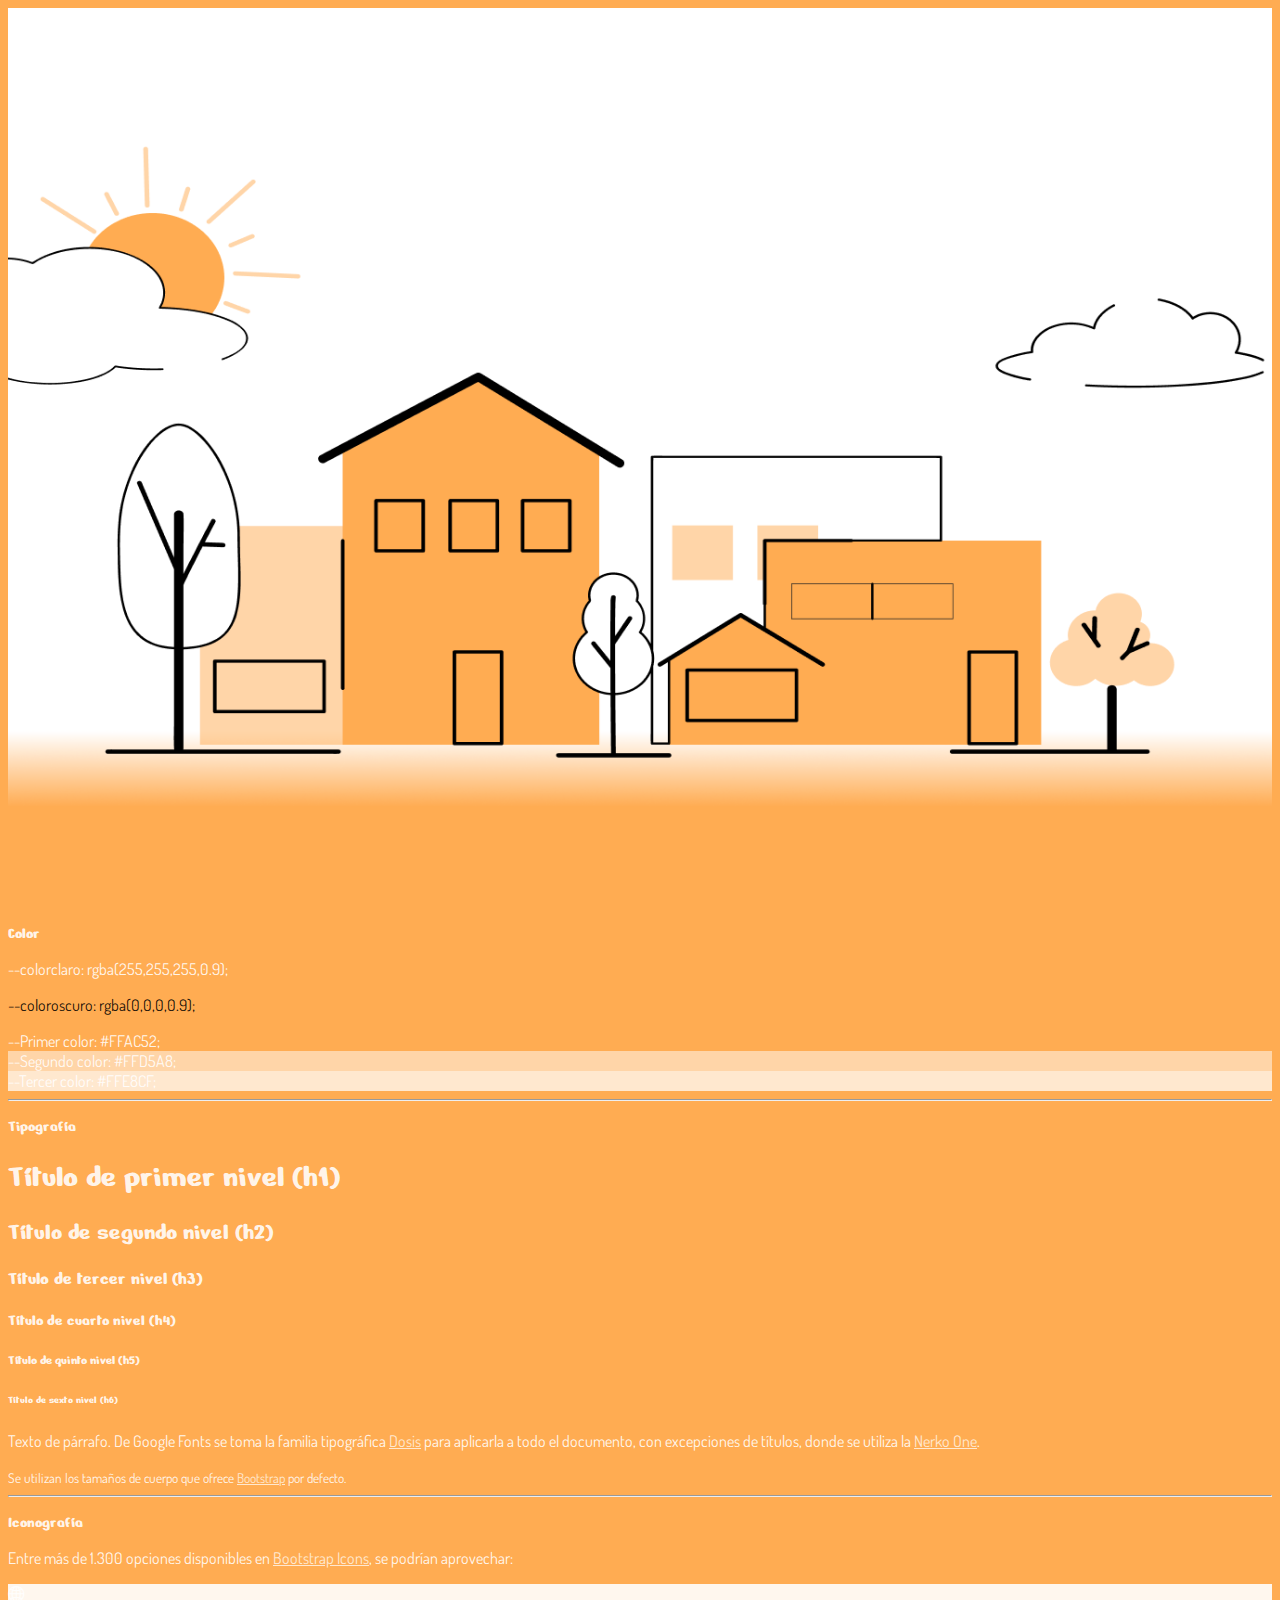
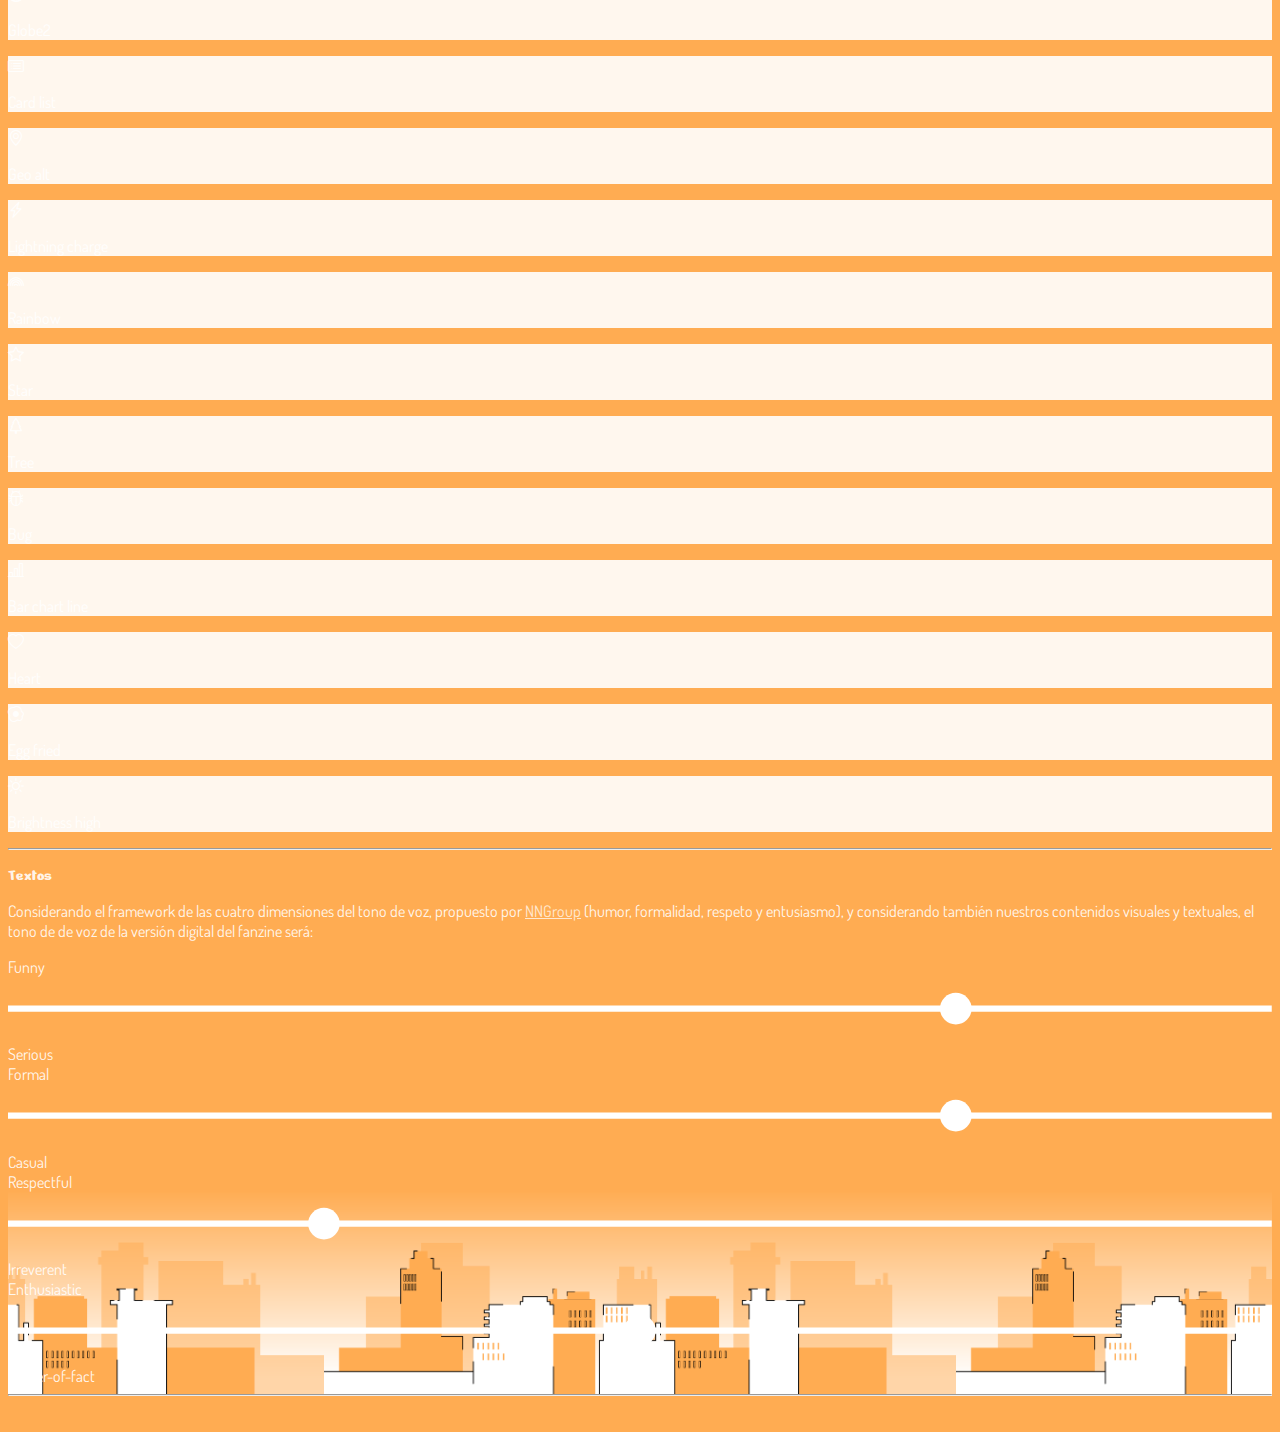
<file: surface.html>
<!DOCTYPE html>
<html lang="es">
    <head>
        <meta charset="utf-8" />
        <meta name="viewport" content="width=device-width, initial-scale=1, shrink-to-fit=no" />
        <!--ESTE ES EL ESTILO CSS DE BOOTSTRAP-->
        <link href="https://cdn.jsdelivr.net/npm/bootstrap@5.0.2/dist/css/bootstrap.min.css" rel="stylesheet" integrity="sha384-EVSTQN3/azprG1Anm3QDgpJLIm9Nao0Yz1ztcQTwFspd3yD65VohhpuuCOmLASjC" crossorigin="anonymous" />
        <!--ESTE ES EL ESTILO CSS DE BOOTSTRAP ICONS-->
        <link rel="stylesheet" href="https://cdn.jsdelivr.net/npm/bootstrap-icons@1.5.0/font/bootstrap-icons.css" />
        <!--ESTE ES EL ESTILO CSS PROPIO-->
        <link rel="stylesheet" href="style.css" />
        <!--CAMBIEN EL TÍTULO QUE SIGUE-->
        <title>Ciudades y Comuidades Sostenibles</title>
    </head>
    <body>
        <header>
            <div class="container">
                <div class="row h-100">
                    <div class="col-12 text-center my-auto"></div>
                </div>
            </div>
        </header>
        <main role="main" class="py-5">
            <article id="colores">
                <div class="container">
                    <div class="row">
                        <div class="col-10 col-sm-8 mx-auto">
                            <p class="lead">Color</p>
                            <p><span style="color: rgba(255, 255, 255, 0.9);"> --colorclaro: rgba(255,255,255,0.9);</span></p>
                            <p><span style="color: rgba(0, 0, 0, 0.9);"> --coloroscuro: rgba(0,0,0,0.9);</span></p>
                            <div class="alert shadow-sm" role="alert" style="background: #FFAC52;">--Primer color: #FFAC52;</div>
                            <div class="alert shadow-sm" role="alert" style="background: #FFD5A8;">--Segundo color: #FFD5A8;</div>
                            <div class="alert shadow-sm" role="alert" style="background: #FFE8CF;">--Tercer color: #FFE8CF;</div>
                            <hr class="my-5" />
                        </div>
                    </div>
                </div>
            </article>
            <article id="tipografia">
                <div class="container">
                    <div class="row">
                        <div class="col-10 col-sm-8 mx-auto">
                            <p class="lead">Tipografía</p>
                            <h1 class="my-3">Título de primer nivel (h1)</h1>
                            <h2 class="my-3">Título de segundo nivel (h2)</h2>
                            <h3 class="my-3">Título de tercer nivel (h3)</h3>
                            <h4 class="my-3">Título de cuarto nivel (h4)</h4>
                            <h5 class="my-3">Título de quinto nivel (h5)</h5>
                            <h6 class="my-3">Título de sexto nivel (h6)</h6>
                            <p class="my-3">
                                Texto de párrafo. De Google Fonts se toma la familia tipográfica <a href="https://fonts.google.com/specimen/Dosis?query=Dosis">Dosis</a> para aplicarla a todo el documento, con excepciones de títulos, donde se utiliza la <a href="https://fonts.google.com/specimen/Nerko+One?query=Nerko">Nerko One</a>.
                            </p>
                            <small>Se utilizan los tamaños de cuerpo que ofrece <a href="https://getbootstrap.com/">Bootstrap</a> por defecto.</small>
                            <hr class="my-5" />
                        </div>
                    </div>
                </div>
            </article>
            <article id="iconografia">
                <div class="container">
                    <div class="row">
                        <div class="col-10 col-sm-8 mx-auto">
                            <p class="lead">Iconografía</p>
                            <p class="my-3">Entre más de 1.300 opciones disponibles en <a href="https://icons.getbootstrap.com/">Bootstrap Icons</a>, se podrían aprovechar:</p>
                            <div class="row mb-5">
                                <!-- icono 1 -->
                                <div class="col-6 col-sm-4 col-md-3 col-lg-2">
                                    <div class="card text-center text-dark bg-light shadow-sm pt-3 pb-1 mb-4">
<i class="bi bi-globe2"></i>
                                        <p class="small">Globe2</p>
                                    </div>
                                </div>
                                <!-- icono 2 -->
                                <div class="col-6 col-sm-4 col-md-3 col-lg-2">
                                    <div class="card text-center text-dark bg-light shadow-sm pt-3 pb-1 mb-4">
                                        <i class="bi bi-card-list"></i>
                                        <p class="small">Card list</p>
                                    </div>
                                </div>
                                <!-- icono 3 -->
                                <div class="col-6 col-sm-4 col-md-3 col-lg-2">
                                    <div class="card text-center text-dark bg-light shadow-sm pt-3 pb-1 mb-4">
                                        <i class="bi bi-geo-alt"></i>
                                        <p class="small">Geo alt</p>
                                    </div>
                                </div>
                                <!-- icono 4 -->
                                <div class="col-6 col-sm-4 col-md-3 col-lg-2">
                                    <div class="card text-center text-dark bg-light shadow-sm pt-3 pb-1 mb-4">
<i class="bi bi-lightning-charge"></i>
                                        <p class="small">Lightning charge</p>
                                    </div>
                                </div>
                                <!-- icono 5 -->
                                <div class="col-6 col-sm-4 col-md-3 col-lg-2">
                                    <div class="card text-center text-dark bg-light shadow-sm pt-3 pb-1 mb-4">
                                        <i class="bi bi-rainbow"></i>
                                        <p class="small">Rainbow</p>
                                    </div>
                                </div>
                                <!-- icono 6 -->
                                <div class="col-6 col-sm-4 col-md-3 col-lg-2">
                                    <div class="card text-center text-dark bg-light shadow-sm pt-3 pb-1 mb-4">
                                        <i class="bi bi-star"></i>
                                        <p class="small">Star</p>
                                    </div>
                                </div>
                                   <!-- icono 7 -->
                                <div class="col-6 col-sm-4 col-md-3 col-lg-2">
                                    <div class="card text-center text-dark bg-light shadow-sm pt-3 pb-1 mb-4">
<i class="bi bi-tree"></i>
                                        <p class="small">Tree</p>
                                    </div>
                                 </div>
                                <!-- icono 8 -->
                                <div class="col-6 col-sm-4 col-md-3 col-lg-2">
                                    <div class="card text-center text-dark bg-light shadow-sm pt-3 pb-1 mb-4">
                                     <i class="bi bi-bug"></i>
                                        <p class="small">Bug</p>
                                    </div>
                                       </div>
                                <!-- icono 9 -->
                                <div class="col-6 col-sm-4 col-md-3 col-lg-2">
                                    <div class="card text-center text-dark bg-light shadow-sm pt-3 pb-1 mb-4">
                                      <i class="bi bi-bar-chart-line"></i>
                                        <p class="small">Bar chart line</p>
                                    </div>
                                     </div>
                                <!-- icono 10 -->
                                <div class="col-6 col-sm-4 col-md-3 col-lg-2">
                                    <div class="card text-center text-dark bg-light shadow-sm pt-3 pb-1 mb-4">
<i class="bi bi-heart"></i>
                                        <p class="small">Heart</p>
                                    </div>
                                                                    </div>
                                <!-- icono 11 -->
                                <div class="col-6 col-sm-4 col-md-3 col-lg-2">
                                    <div class="card text-center text-dark bg-light shadow-sm pt-3 pb-1 mb-4">
                                        <i class="bi bi-egg-fried"></i>
                                        <p class="small">Egg fried</p>
                                    </div>
 </div>
                                <!-- icono 12 -->
                                <div class="col-6 col-sm-4 col-md-3 col-lg-2">
                                    <div class="card text-center text-dark bg-light shadow-sm pt-3 pb-1 mb-4">
                                        <i class="bi bi-brightness-high"></i>
                                        <p class="small">Brightness high</p>
                                    </div>

                                <!-- nada más -->
                            </div>
                            <hr class="my-5" />
                        </div>
                    </div>
                </div>
            </article>

            <article id="textos mb-5">
                <div class="container">
                    <div class="row pb-5">
                        <div class="col-10 col-sm-8 mx-auto mb-5">
                            <p class="lead">Textos</p>
                            <p class="my-3">
                                Considerando el framework de las cuatro dimensiones del tono de voz, propuesto por <a href="https://www.nngroup.com/articles/tone-of-voice-dimensions/">NNGroup</a> (humor, formalidad, respeto y entusiasmo), y
                                considerando también nuestros contenidos visuales y textuales, el tono de de voz de la versión digital del fanzine será:
                            </p>
                            <div class="row align-content-center mb-5 pb-5 small">
                                <!----------------------- HUMOR ----------------------->
                                <div class="col-4 col-md-3 col-lg-2 text-start mt-1">Funny</div>
                                <div class="col-4 col-md-6 col-lg-8 text-center">
                                    <svg version="1.1" id="humor" viewBox="0 0 200 10" xml:space="preserve">
                                        <line x1="0" y1="5" x2="200" y2="5" stroke="#fff" stroke-width="1" />
                                        <circle cx="150" cy="5" r="2.5" fill="#fff" />
                                    </svg>
                                </div>
                                <div class="col-4 col-md-3 col-lg-2 text-end mt-1">Serious</div>
                                <!----------------------- FORMALIDAD ----------------------->
                                <div class="col-4 col-md-3 col-lg-2 text-start mt-1">Formal</div>
                                <div class="col-4 col-md-6 col-lg-8 text-center">
                                    <svg version="1.1" id="formalidad" viewBox="0 0 200 10" xml:space="preserve">
                                        <line x1="0" y1="5" x2="200" y2="5" stroke="#fff" stroke-width="1" />
                                        <circle cx="150" cy="5" r="2.5" fill="#fff" />
                                    </svg>
                                </div>
                                <div class="col-4 col-md-3 col-lg-2 text-end mt-1">Casual</div>
                                <!----------------------- RESPETO ----------------------->
                                <div class="col-4 col-md-3 col-lg-2 text-start">Respectful</div>
                                <div class="col-4 col-md-6 col-lg-8 text-center">
                                    <svg version="1.1" id="respeto" viewBox="0 0 200 10" xml:space="preserve">
                                        <line x1="0" y1="5" x2="200" y2="5" stroke="#fff" />
                                        <circle cx="50" cy="5" r="2.5" fill="#fff" />
                                    </svg>
                                </div>
                                <div class="col-4 col-md-3 col-lg-2 text-end mt-1">Irreverent</div>
                                <!----------------------- ENTUSIASMO ----------------------->
                                <div class="col-4 col-md-3 col-lg-2 text-start">Enthusiastic</div>
                                <div class="col-4 col-md-6 col-lg-8 text-center">
                                    <svg version="1.1" id="entusiasmo" viewBox="0 0 200 10" xml:space="preserve">
                                        <line x1="0" y1="5" x2="200" y2="5" stroke="#fff" />
                                        <circle cx="100" cy="5" r="2.5" fill="#fff" />
                                    </svg>
                                </div>
                                <div class="col-4 col-md-3 col-lg-2 text-end mt-1">Matter-of-fact</div>
                                <div class="col-12">
                                    <hr class="my-5" />
                                </div>
                            </div>
                        </div>
                    </div>
                </div>
            </article>
        </main>
        <!--ESTE ES EL FOOTER -->
        <footer>
            <div class="container">
                <div class="row">
                    <div class="col-12 py-3 d-flex justify-content-between align-items-center small">
                        <a href="index.html" class="link-light">index.html</a>
                        <a href="surface.html" class="link-light fw-bold">surface.html</a>
                        <!--ACÁ NO SE VINCULA-->
                        <i class="bi bi-star text-white-50"></i>
                    </div>
                </div>
            </div>
        </footer>
        <!-- Y NO HAY MÁS EN ESTA PÁGINA -->
    </body>
</html>
</file>
<file: style.css>
/* ---------------------------------------- IMPORTANTE ----------------------------------------

Sus tipografías deberían coincidir con los utilizadas en el trabajo del módulo gráfico, 
con ajustes de disponibilidad en https://fonts.google.com/

Sus colores también deberían coincidir con los utilizados en trabajo del módulo gráfico, 
con ajustes de "contrast ratio" https://webaim.org/resources/contrastchecker/ 

--------------------------------------------------------------------------------------------- */

/* cambien aquí sus tipografías, necesitan definir un par */

@import url('https://fonts.googleapis.com/css2?family=Dosis:wght@400;600&family=Nerko+One&display=swap');
/* cambien aquí sus colores, necesitan definir tres */

:root {
    --primercolor: #FFAC52;
    --segundocolor: #FFAC52; /* menos luminoso y más saturado que el primero */
    --tercercolor: #FFE8CF; /* más luminoso y menos saturado que el primero */
    --colorclaro: rgba(255, 255, 255, 0.9);
    --coloroscuro: rgba(0, 0, 0, 0.9);
}

body {
    /* asignen aquí las tipografías y colores para todo texto */
    font-family: 'Dosis', sans-serif;
    font-weight: 400;
    background: var(--segundocolor);
    color: var(--colorclaro);
}

strong {
    font-weight: 700;
}

h1,
h2,
h3,
h4,
h5,
h6,
p.lead {
    /* asignen aquí la tipografía y peso que corresponda para los títulos */
    font-family: 'Nerko One', cursive;
    font-weight: 400;
}

a {
    color: var(--tercercolor);
    text-decoration: underline;
}

a:hover {
    color: var(--colorclaro);
    text-decoration: none;
}

header,
header div.container {
    height: 100vh;
}

/* ---------------------------------------- IMPORTANTE ----------------------------------------

Noten que a continuación se define varias veces background-image para el header
la primera se muestra cuando la pantalla es pequeña (menos de 576px de ancho)
la segunda se muestra cuando la pantalla tiene como mínimo 576px de ancho
la tercera se muestra cuando la pantalla tiene como mínimo 992px de ancho
en todos los casos la imagen debería pesar menos de 300kb

--------------------------------------------------------------------------------------------- */

header {
    background-color: var(--tercercolor);
    background-image: url("img/casas-chica 3x4.png");
    background-position: center center;
    background-repeat: no-repeat;
    background-size: cover;
    color: var(--coloroscuro);
}

@media (min-width: 576px) {
    header {
        background-image: url("img/casas4x3.png");
    }
}

@media (min-width: 992px) {
    header {
        background-image: url("img/casas21x9.png");
    }
}


/* ---------------------------------------- IMPORTANTE ----------------------------------------

¡Atención con los colores en la imagen que se muestra al final de la sección principal (main)!
Consideren usar en su parte superior el --segundocolor y en su parte inferior el --tercercolor
Con tales colores, la imagen sirve de transición a la parte que ofrece más información (aside)

--------------------------------------------------------------------------------------------- */

main {
    background-image: url("img/ciudad.png");
    background-position: center bottom;
    background-repeat: repeat-x;
    background-size: 100% auto;
}

@media (min-width: 768px) {
    main {
        background-size: 50% auto;
    }
}

aside {
    background: var(--tercercolor);
    color: var(--coloroscuro);
}

footer {
    color: var(--segundocolor);
}

footer a {
    text-decoration: none;
    color: var(--segundocolor);
}

footer a:hover {
    text-decoration: none;
    color: var(--coloroscuro);
}

/* ---------------------------------------- IMPORTANTE ----------------------------------------

                            No es necesario modificar lo que sigue

--------------------------------------------------------------------------------------------- */

.card,
.card-img-top {
    background: var(--colorclaro);
    border: none;
    border-radius: 0 0;
}

.modal,
.modal-dialog,
.modal-content {
    border: none;
    border-radius: 0 0;
    color: var(--coloroscuro);
}

.modal-header h4.modal-title {
    line-height: 1;
    margin: 0;
    padding: 0;
}

[data-bs-dismiss] {
    cursor: pointer;
}

.modal h6.cart-title {
    font-size: 0.9rem;
    font-weight: 400;
}

.modal p.card-text {
    font-size: 0.8rem;
}
</file>
